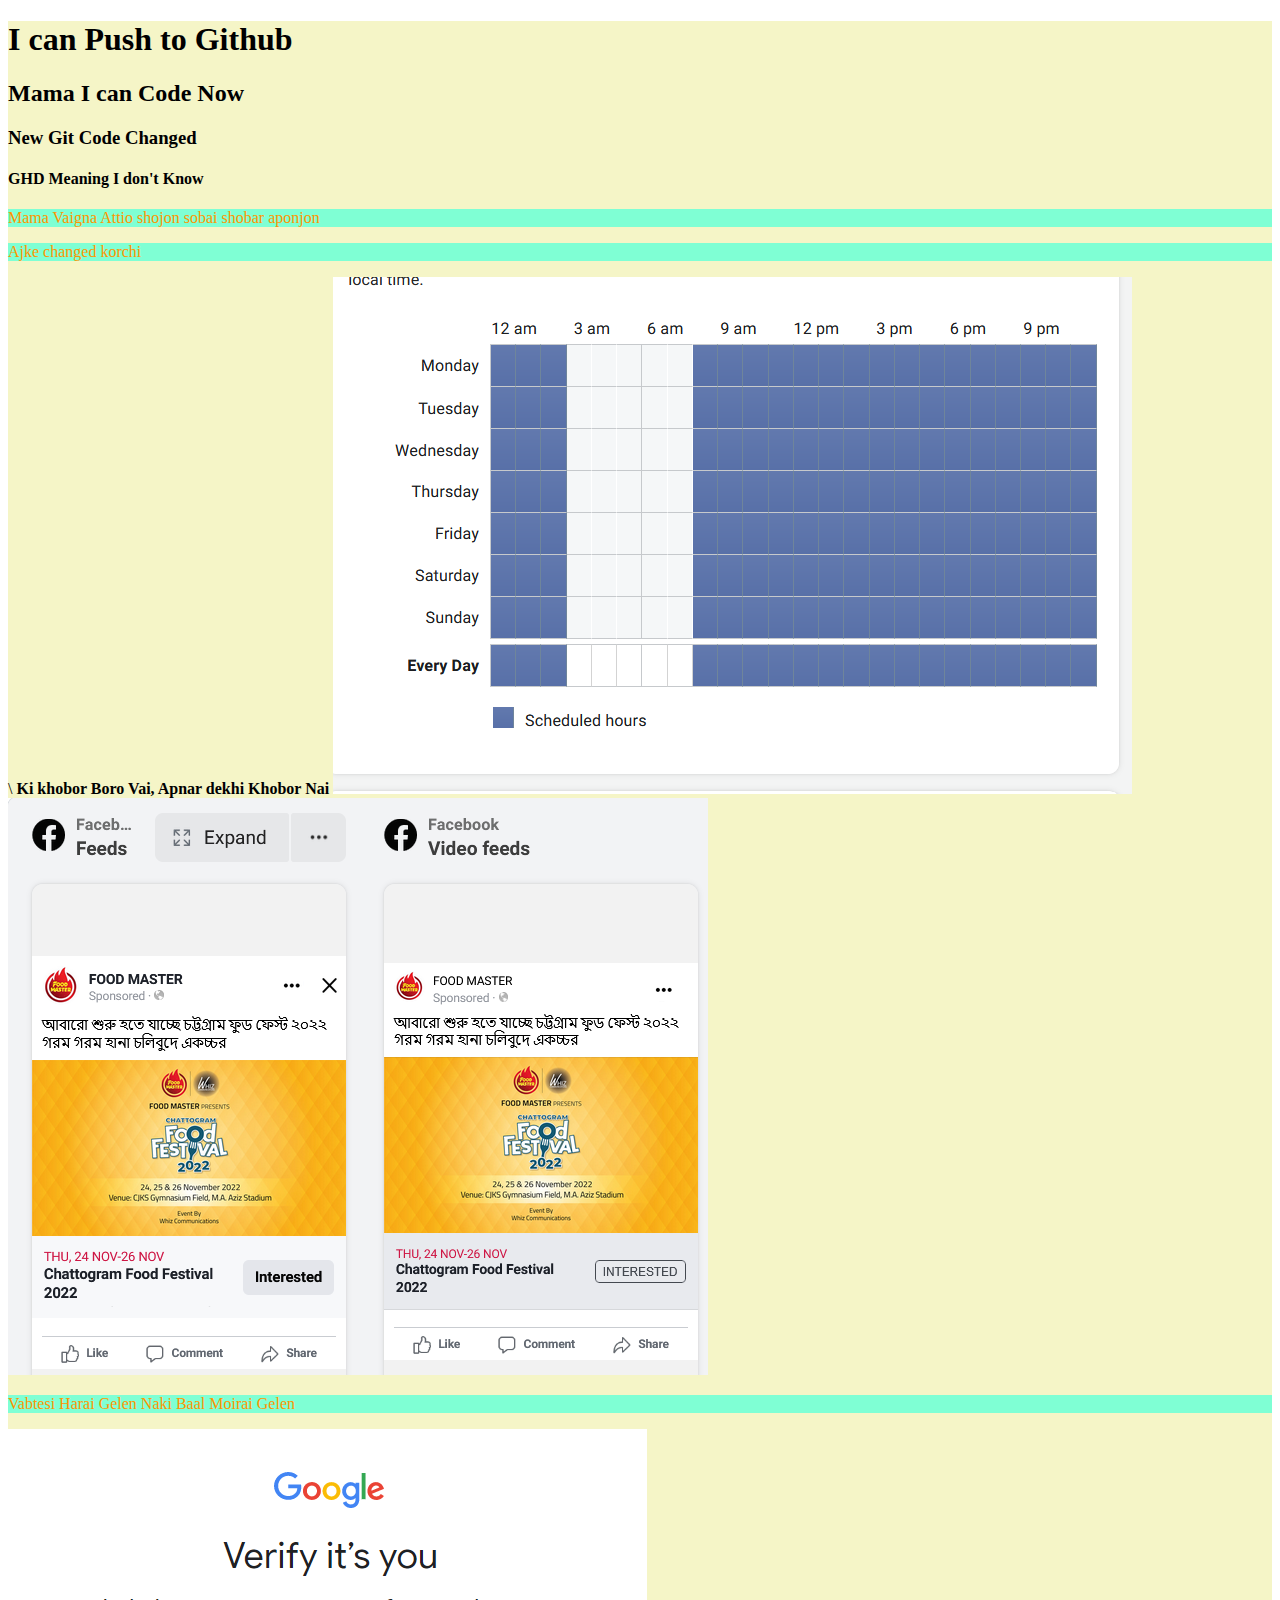
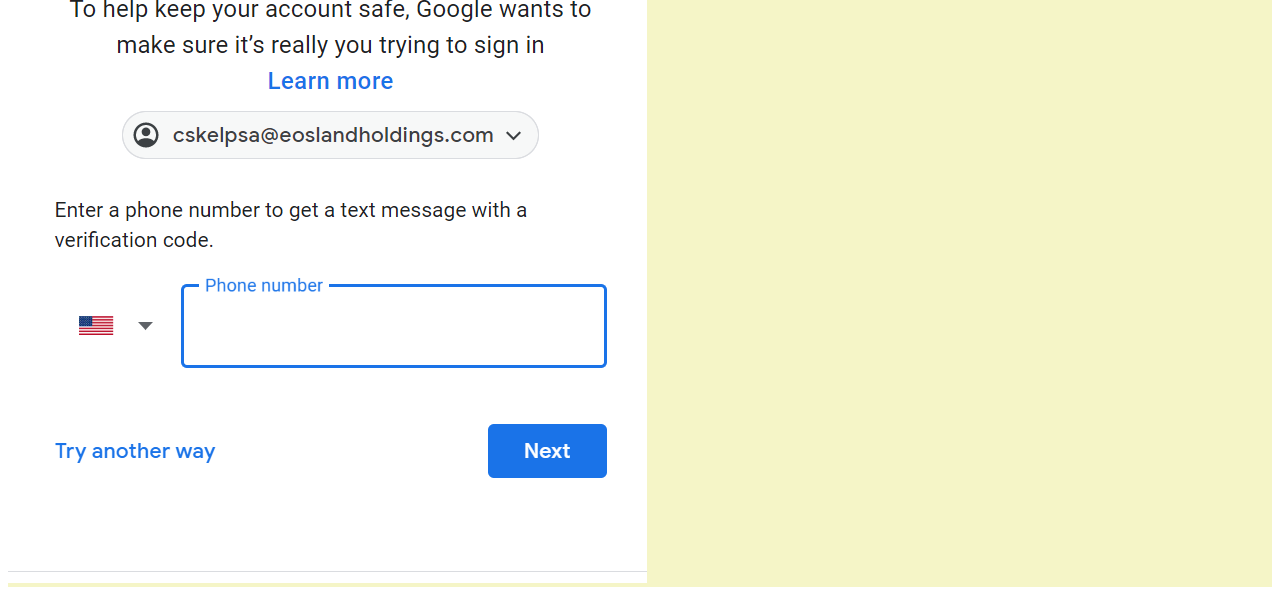
<file: index.html>
<!DOCTYPE html>
<html lang="en">
<head>
    <meta charset="UTF-8">
    <meta http-equiv="X-UA-Compatible" content="IE=edge">
    <meta name="viewport" content="width=device-width, initial-scale=1.0">
    <title>My Second Git Repo</title>
    
</head>
    <link rel="stylesheet" href="style.css">
    <link rel="stylesheet" href="inde2.html">
<body>
<div>
    <h1>I can Push to Github</h1>
    <h2>Mama I can Code Now</h2>
    <h3>New Git Code Changed</h3>
    <h4>GHD Meaning I don't Know</h4>

    <p>Mama Vaigna Attio shojon sobai shobar aponjon</p>
    <p>Ajke changed korchi</p>\
    <strong>Ki khobor Boro Vai, Apnar dekhi Khobor Nai</strong>
    <img src="Time Schedule.png" alt="Time Schedule">
    <img src="Scr.png" alt="2ndPic">
    <p>Vabtesi Harai Gelen Naki Baal Moirai Gelen</p>
    <img src="VC.png" alt="">
</div>
</body>
</html>
</file>
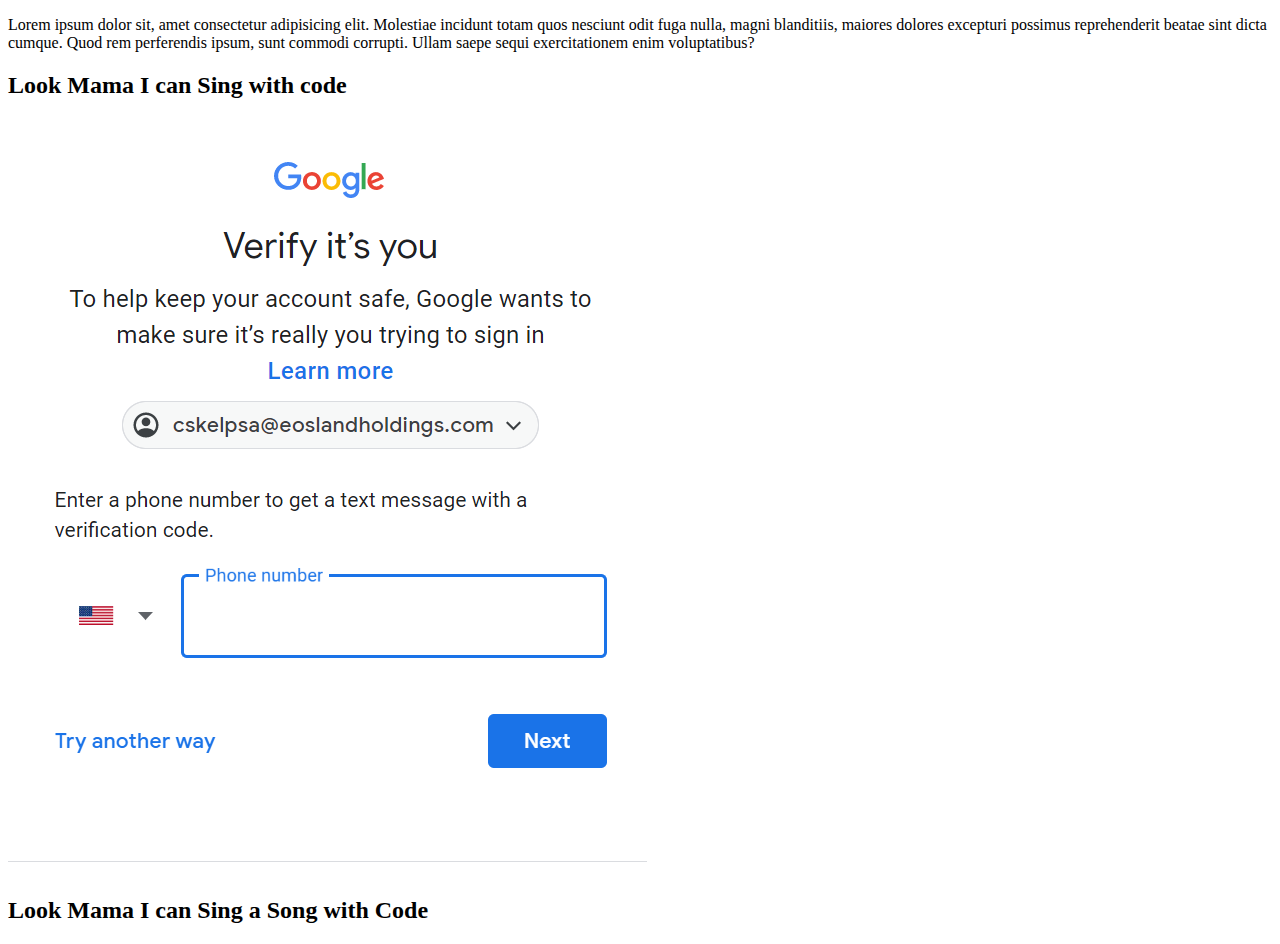
<file: inde2.html>
<!DOCTYPE html>
<html lang="en">
<head>
    <meta charset="UTF-8">
    <meta http-equiv="X-UA-Compatible" content="IE=edge">
    <meta name="viewport" content="width=device-width, initial-scale=1.0">
    <title>Document</title>
    
</head>
<body>
    <p>Lorem ipsum dolor sit, amet consectetur adipisicing elit. Molestiae incidunt totam quos nesciunt odit fuga nulla, magni blanditiis, maiores dolores excepturi possimus reprehenderit beatae sint dicta cumque. Quod rem perferendis ipsum, sunt commodi corrupti. Ullam saepe sequi exercitationem enim voluptatibus?</p>
    <h2>Look Mama I can Sing with code</h2>
    <img src="VC.png" alt="">
    <h2>Look Mama I can Sing a Song with Code</h2>

</body>
</html>
</file>
<file: style.css>
div{
    background-color: rgb(245, 245, 199);
}

P{
    background-color: aquamarine;
    color: rgb(255, 149, 0);
}
</file>
